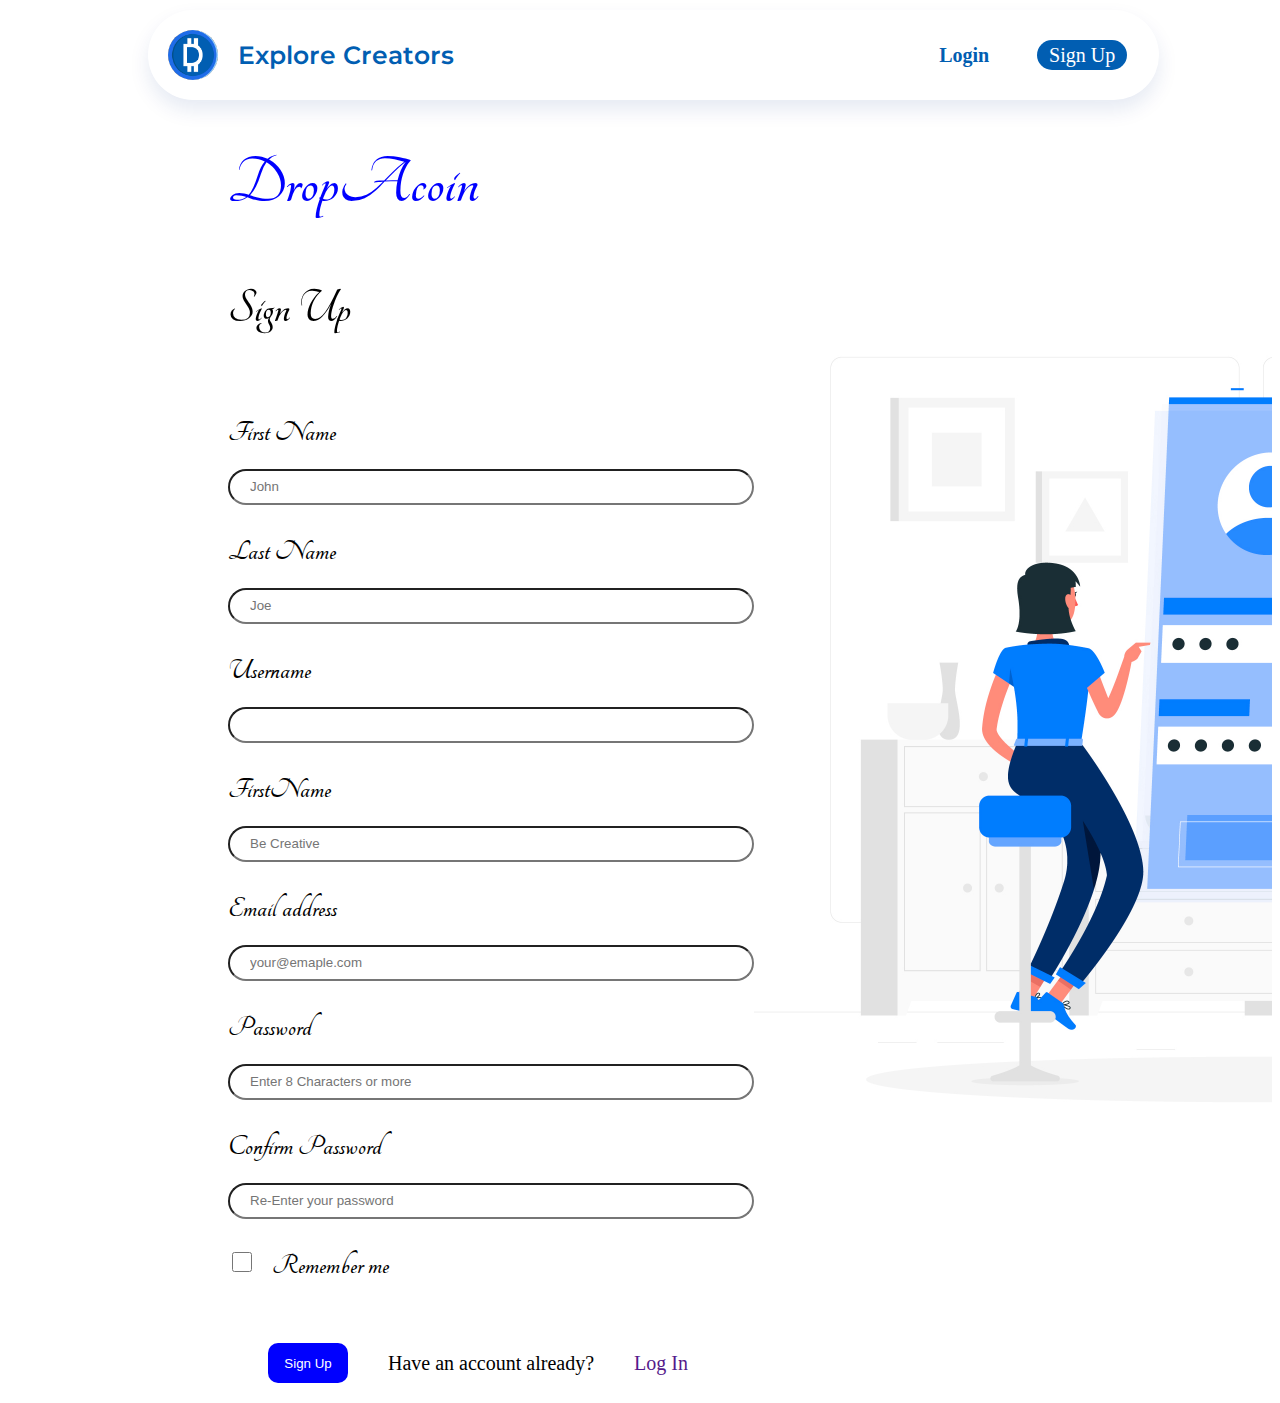
<file: form.html>
<!DOCTYPE html>
<html lang="en">
<head>
    <meta charset="UTF-8">
    <meta http-equiv="X-UA-Compatible" content="IE=edge">
    <meta name="viewport" content="width=device-width, initial-scale=1.0">
    <link rel="preconnect" href="https://fonts.googleapis.com">
    <link rel="preconnect" href="https://fonts.gstatic.com" crossorigin>
    <link href="https://fonts.googleapis.com/css2?family=Courgette&family=Montserrat&family=Playball&family=Tangerine&display=swap" rel="stylesheet">
    <link rel="stylesheet" href="./forms.css">
    <title>Document</title>
</head>
<body>
    <div>
        <header>
            <div class="header">
                <div class="headerimg">
                    <div class="imgs"></div>
                    <h1>Explore Creators</h1>
                </div>
        
               <ul class="headerbtn">
                   <li>
                       <a href="login.html" class="istbtn" target="__self"> Login</a>
                   
                   </li>
                   <li>
                       <a href="singup.html" class="zndbtn">Sign Up</a>
                    
        
                   </li>
                  
               </ul>
            </div>
        </header>
        <div class="house">
           
            <div class="form">
                <div>
                <h1>
                    DropAcoin
                </h1>
                <h3>
                    Sign Up
                </h3>
                </div>
                <div class="formdiv">
                    <label class="rotate"> First Name</label>
                    <input type="text" placeholder="John">
                </div>
                <div class="formdiv">
                    <label class="rotate"> Last Name</label>
                    <input type="text" placeholder="Joe">
                </div>
                
                <div class="formdiv">
                    <label class="rotate"> Username</label>
                    <input type="text">
                </div>
                
                <div class="formdiv">
                    <label class="rotate"> FirstName</label>
                    <input type="text" placeholder="Be Creative">
                </div>

                <div class="formdiv">
                    <label class="rotate"> Email address</label>
                    <input type="text" placeholder="your@emaple.com">
                </div>

                <div class="formdiv">
                    <label class="rotate">Password</label>
                    <input type="password" placeholder="Enter 8 Characters or more">
                </div>

                <div class="formdiv">
                    <label class="rotate">Confirm Password</label>
                    <input type="password" placeholder="Re-Enter your password">
                </div>
                <div class="fin">
                    <input type="checkbox">
                    <label class="rotate">Remember me</label>
                </div>
                <div  class="comb">
                    <button class="formbtn">Sign Up</button>
                    <p>Have an account already?</p>
                    <a href="">Log In </a>
                </div>
            </div>
            <div class="formimg">
                
            </div>
        </div>
    </div>
</body>
</html>
</file>
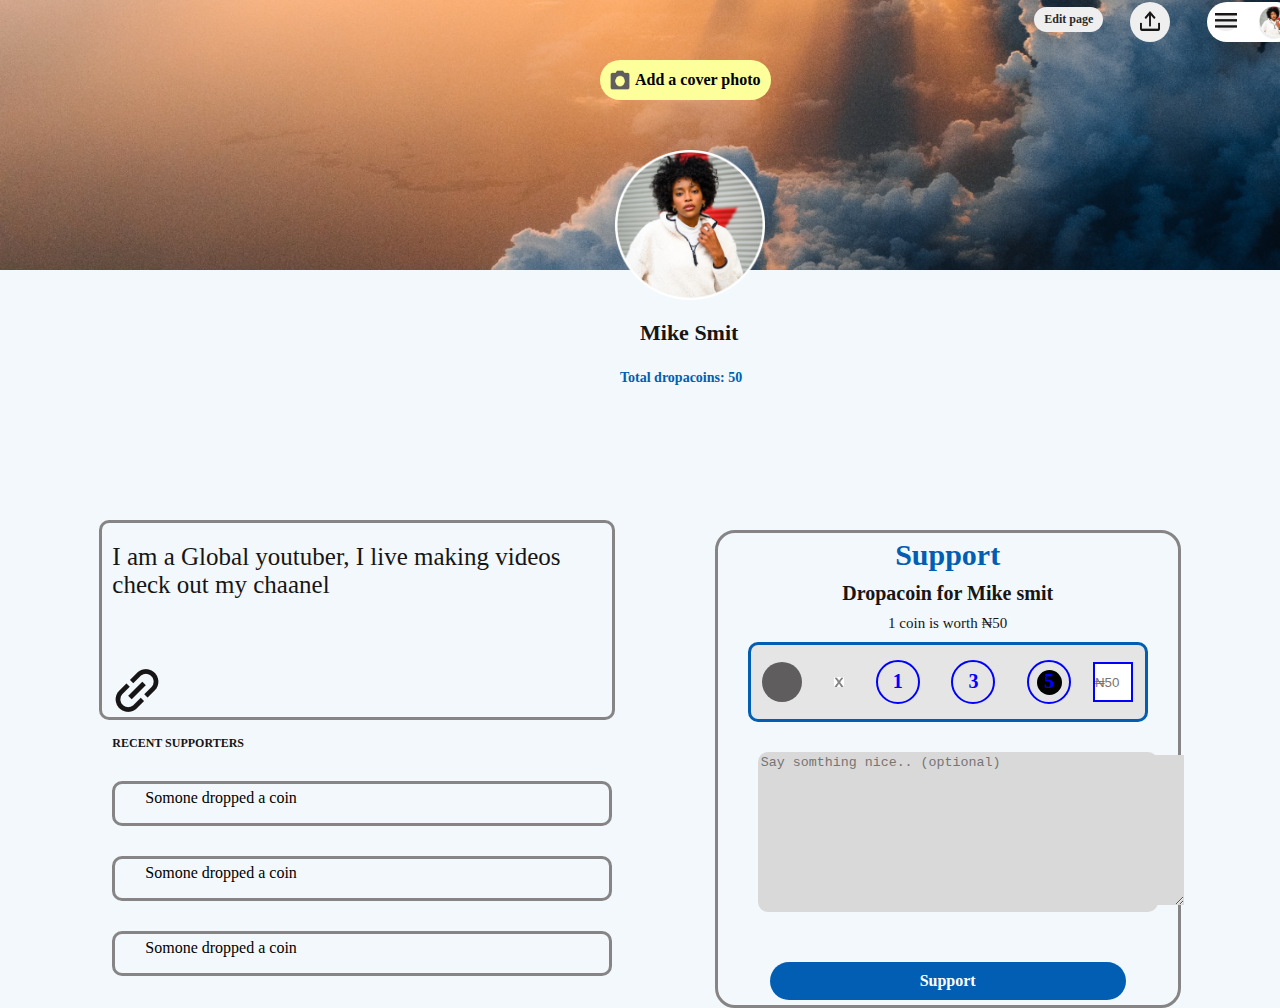
<file: supports.html>
<!DOCTYPE html>
<html lang="en">
<head>
    <meta charset="UTF-8">
    <meta http-equiv="X-UA-Compatible" content="IE=edge">
    <meta name="viewport" content="width=device-width, initial-scale=1.0">
    <link rel="stylesheet" href="./supporters.css">
    <title>Document</title>
</head>
<body>
    <header>
        <div class="ve"></div>
        <ul class="headerul">
            <li><button class="edi" id="edi" onclick="toggle()">Edit page</button></li>
            <div class="emma">
              <button class="updowm"><img src="./images/imgg.png" alt=""></button>
              <div class="cl">
                  <button><img src="./images/col.png" alt=""></button>
                  <button><img class="imic" src="./images/imci.png" alt=""></button>
              </div>
            </div>
        </ul>
    
        <div class="headtext"><img src="./images/camt.png" alt=""> <h4>Add a cover photo</h4></div>
    </header>
    <div class="imic1"></div>
    <h1 class="smit"> Mike Smit</h1>
    <h4 class="smitp1">Total dropacoins: 50</h4>
    
    <div class="glob">
        <div class="glob1">
              <P>I am a Global youtuber, I live making videos 
                  check out my chaanel</P>
              <img src="./images/fin.png" alt="">

              <h4 class="rec">RECENT SUPPORTERS</h4>
              <div class="dropped">
                  <div class="dropbtn">Somone dropped a coin</div>
                  <div class="dropbtn">Somone dropped a coin</div>
                  <div class="dropbtn">Somone dropped a coin</div>
              </div>
        </div>
        <div class="glob2">
            <h1>Support</h1>
          <h3>Dropacoin for Mike smit</h3>
          <h5>1 coin is worth ₦50</h5>
          <div class="cal">
              <div class=" dark"></div> 
              <img src="./images/x.jpg" alt="">
              
               
              <label class="nameded">
                  <span class="namenum">1</span>
                <input type="radio" name="sam" checked>
                <span class="rapped"></span>
              </label>
              
              <label class="nameded">
                  <span class="namenum">3</span>
                <input type="radio" name="sam" checked>
                <span class="rapped"></span>
              </label>
              <label class="nameded">
                  <span class="namenum">5</span>
                <input type="radio" name="sam" checked>
                <span class="rapped"></span>
              </label>
              
    
                <div class="lap2"><input type="text" placeholder="₦50" class="cat"></div> 

          </div>
          <div class="htext"><textarea name="" id="" cols="51" rows="10" placeholder="Say somthing nice.. (optional)"></textarea></div>
          <button class="su">Support</button>
        </div>
        
    </div>
</body>
</html
</file>
<file: forms.css>
.form{
    display: flex;
    margin-left:220px ;
    justify-content: space-evenly;
    flex-direction: column;
    width: 50%;
    gap: 30px;
}
.formdiv{
    display: flex;
    justify-content: space-evenly;
    flex-direction: column;
}
.form h1{
    font-family: 'Tangerine', 'cursive';
    font-size: 70px;
    font-weight: 700;
   color: blue;
}
.rotate{
    font-family: 'Tangerine', 'cursive';
    font-size: 30px;
    font-weight:900;
    margin-bottom: 20px;
    color: black;

}
.form h3{
    font-family: 'Tangerine', 'cursive';
    font-size: 50px;
    font-weight: 700;
    margin-top: 60px;
}

.form input{
    width: 500px;
    height: 30px;
    border-radius: 20px;
    padding-left: 20px;
}
.house{
    
    display: flex;
    align-items: center;
    justify-content: space-evenly;

}
.formimg{
    background-image: url(./images/4957136.jpg);
    background-size: cover;
    background-repeat: no-repeat;
    width: 50%;
    height: 1000px;
}
.fin{
    display: flex;
    justify-content: 200px;
}
.form input[type="checkbox"]{
    width: 20px;
    height: 20px;
    margin-right: 20px;
}
.formbtn{
    
    border-radius: 10px;
    background-color: blue;
    width: 80px;
    height: 40px;
    border: none;
    color: white;
}
.comb{
    display: flex;
    align-items: center;
    justify-content: space-evenly;
    width: 500px;
    
}
.comb a,p{
    text-decoration: none;
    font-size: 20px;
}

.header{
    background-color: white;
    height: 90px;
    width: 80%;
    border-radius: 50px;
    display: flex;
    align-items: center;
    justify-content: space-between;
    margin-left: 140px;
   margin-top: 10px;
    box-shadow: 0px 10px 20px rgba(0, 47, 139, 0.1);
}
.header h1{
    font-family: 'Montserrat';
    font-style: normal;
    font-weight: 600;
    font-size: 25px;
    line-height: 37px;
    /* identical to box height */


    color: #015EB2;
}
.imgs{
    background-color: 
    rgb(54, 47, 47);
    width: 50px;
    height: 50px;
    border-radius: 30px;
    margin-left: 20px;
    margin-right: 20px;
    position: relative;
    background-image: url(./images/Frame.png);
    background-repeat: no-repeat;
    background-size: cover;
    background-position: center;
}
.imgs img{
    width: 30px;
    height: 30px;
}
.headerimg{
    display: flex;
    align-items: center;
    justify-content: space-evenly;
}

.headerbtn{
    width: 200px;
    display: flex;
    align-items: center;
    justify-content: space-between;
    margin-right: 20px;
    
}
.headerbtn li{
    list-style: none;
}
.headerbtn a{
    text-decoration: none;
    
}
.istbtn{
font-family: 'Nexa Text-Trial';
font-style: normal;
font-weight: 600;
font-size: 20px;
background-color: white;
border: none;
color: #015EB2;
}
.zndbtn{
    margin-right: 12px;
    
    background-color: rgb(1, 94, 178);
    font-family: 'Nexa Text-Trial';
    font-style: normal;
    font-weight: 400;
    font-size: 20px;
    border: none;
    border-radius: 20px;
    color: white;
   padding: 4px 12px;
}
</file>
<file: supporters.css>
*{
    margin: 0;
    padding: 0;
    box-sizing: border-box;
}
body{
    background: #F2F8FC;
}
.container{
    position: relative;
    width: 100vw;
}
header{
    padding-top: 5px;
    display: flex;
    align-items: center;
    justify-content: space-between;
    background-image: url("./images/head.png");
    background-repeat: no-repeat;
    background-size: cover;
    background-position: center;
    width: 100vw;
    height: 30vh;
    position: relative;
}
.ve{
    width: 300px;
   
    height: 100px;
    position: absolute;
    top: 2px;
}
.headerul{
    width: 300px;
    display: flex;
    align-items: left;
    justify-content: space-evenly;
    
    position: absolute;
    left: 80%;
    top: 2px;
}
.edi{
    margin-top: 5px;
    font-family: 'Montserrat';
    font-style: normal;
    font-weight: 600;
    font-size: 12px;
   padding:5px 10px ;
    text-align: center;
    border-radius: 20px;
    color: #292929;
    border: none;
}
.headerul{
    list-style: none;
    font-family: 'Montserrat';
    font-style: normal;
    font-weight: 600;
    font-size: 12px;
    text-align: center;

    color: #292929;
}
.emma{
    display: flex;
    justify-content: space-evenly;
    position: relative;
    width: 200px;
}
.cl{
    display: flex;
    width: 90px;
    align-items: center;
    justify-content: space-evenly;
    gap: 20px;
    margin-left: 20px;
    background: #FFFFFF;
    box-shadow: 0px 15px 30px rgba(0, 0, 0, 0.19);
    border-radius: 500px;
    padding: 3px 7px;
    border: none;
}
.cl button{
    border-radius: 50px;
    border: none;
    border: none;
}
.imic{
    border-radius: 500px;
    width: 30px;
    height: 30px;
}
.updowm{
    border-radius: 100px;
    height: 40px;
    width: 40px;
    border: none;
}
.updowm img{
    width: 20px;
    height: 20px;
}
.headtext{
    display: flex;
    align-items: center;
    justify-content: center;
    position: absolute;
    left: 600px;
    top: 60px;
    background: #FDFF9B;
    border-radius: 500px;
    padding: 10px;

}
.headtext img{
    width: 20px;
    height: 20px;
    margin-right: 5px;
}
.imic1{
    background-image: url("./images/imci.png");
    background-position: center;
    background-size: cover;
    background-repeat: no-repeat;
    width: 150px;
    height: 150px;
    position: absolute;
    left: 615px;
    top: 150px;
}
.smit{
    font-family: 'Montserrat';
    font-style: normal;
    font-weight: 600;
    font-size: 22px;
    position: absolute;
    text-align: center;
    top: 320px;
    left: 640px;
    color: #171515;

}
.smitp1{
    position: absolute;
    top: 370px;
    left: 620px;
    font-family: 'Montserrat';
    font-style: normal;
    font-weight: 600;
    font-size: 14px;
    /* identical to box height */


    color: #015EB2;

}
.glob{
    display: flex;
    align-items: baseline;
    justify-content: space-evenly;
    position: relative;
    top: 250px;
}
.glob1{
    width: 516px;
    height: 200px;
    border: 3px solid #868484;
    border-radius: 10px;
    padding-top: 20px;
    padding-left: 10px;
    padding-right: 10px;
    margin-bottom: 10px;
}
.glob1 p{
    font-family: 'Montserrat';
    font-style: normal;
    font-weight: 500;
    font-size: 25px;
    

    color: #171515;
}
.glob1 img{
    margin-top: 70px;
    margin-left: 3px;
}
.glob2{
    border: 3px solid #868484;
    border-radius: 20px;
    display: flex;
    flex-direction: column;
    align-items: center;
    justify-content: space-evenly;
    gap: 10px;
    padding: 5px 20px;
    position: relative;
}
.glob2 h3{
    font-family: 'Montserrat';
    font-style: normal;
    font-weight: 600;
    font-size: 20px;

    text-align: center;

    color: #171515;
}
.glob2 h1{
    font-family: 'Montserrat';
    font-style: normal;
    font-weight: 600;
    font-size: 30px;

    text-align: center;

    color: #015EB2;
}
.glob2 h5{
    font-family: 'Montserrat';
    font-style: normal;
    font-weight: 400;
    font-size: 15px;
    text-align: center;

    color: #171515;

}
.cal{
    background: #E5E5E5;
    border: 3px solid #015EB2;
    border-radius: 10px;
    display: flex;
    align-items: center;
    justify-content: space-evenly;
    width: 400px;
    height: 80px;
}
.cal img{
    width: 10px;
    height: 10px;
    margin-left: 10px;
}
.calc{
    width: 40px;
    height: 40px;
    border: 3px solid #015EB3;
    border-radius: 20px;
}
.dark{
    width: 40px;
    height: 40px;
    border-radius: 20px;
    background: #5F5D5D;
    margin-right: 10px;
}
.squ{
    width: 40px;
    height: 40px;
    border: 3px solid #015EB3;
}
.htext{
    margin-left: 20px;
    margin-top: 20px;
    border: 3px solid #D9D9D9;
    background-color: #D9D9D9;
    border-radius: 10px;
    width: 400px;
    margin-bottom: 20px;
}
.htext textarea{
    border: none;
    background: #D9D9D9;
}
.headtext textarea::placeholder{
    font-family: 'Montserrat';
font-style: normal;
font-weight: 600;
font-size: 30px;

text-align: center;

color: #868484;

}
.su{
    font-family: 'Montserrat';
font-style: normal;
font-weight: 600;
font-size: 16px;
border: none;
text-align: center;
background: #015EB2;
border-radius: 599px;
color: #FFFFFF;
padding: 10px 150px;
margin-top: 20px;
}
.rec{
    margin-top: 20px;
    font-family: 'Montserrat';
    font-style: normal;
    font-weight: 600;
    font-size: 12px;
    color: #171515;

}
.dropped{
    display: flex;
    flex-direction: column;
    
    justify-content: space-between;
}
.dropbtn{
    margin-top: 30px;
    border: 3px solid #868484;
    border-radius: 10px;
    width: 500px;
    height: 45px;
    padding-left:30px;
    padding-top: 5px;
}
 .cat{
    width: 40px;
    height: 40px;
    border: 2px solid blue;

}
.lap2{
    margin-left: 10px;
}
.nameded{
    width: 40px;
    height: 40px;
    border: 2px solid blue;
    margin-left: 20px;
    border-radius: 50%;
    padding: 20px;
    position: relative;
    z-index: 5;
}
.namenum{
    z-index: 5;
    position: absolute;
    font-family: 'Montserrat';
    font-style: normal;
    font-weight: 600;
    font-size: 20px;
    text-align: center;
    top: 8px;
    left: 15px;
    color: blue;
}
.rapped{
    width: 25px;
    height: 25px;
    background-color: black;
    border-radius: 50%;
    display:none;
   position: absolute;
   top: 8px;
   left: 8px;
   z-index: -1;
}
.nameded input{
    display: none;
}
.nameded input:checked + .rapped{
    display: inline-block;
}
</file>
